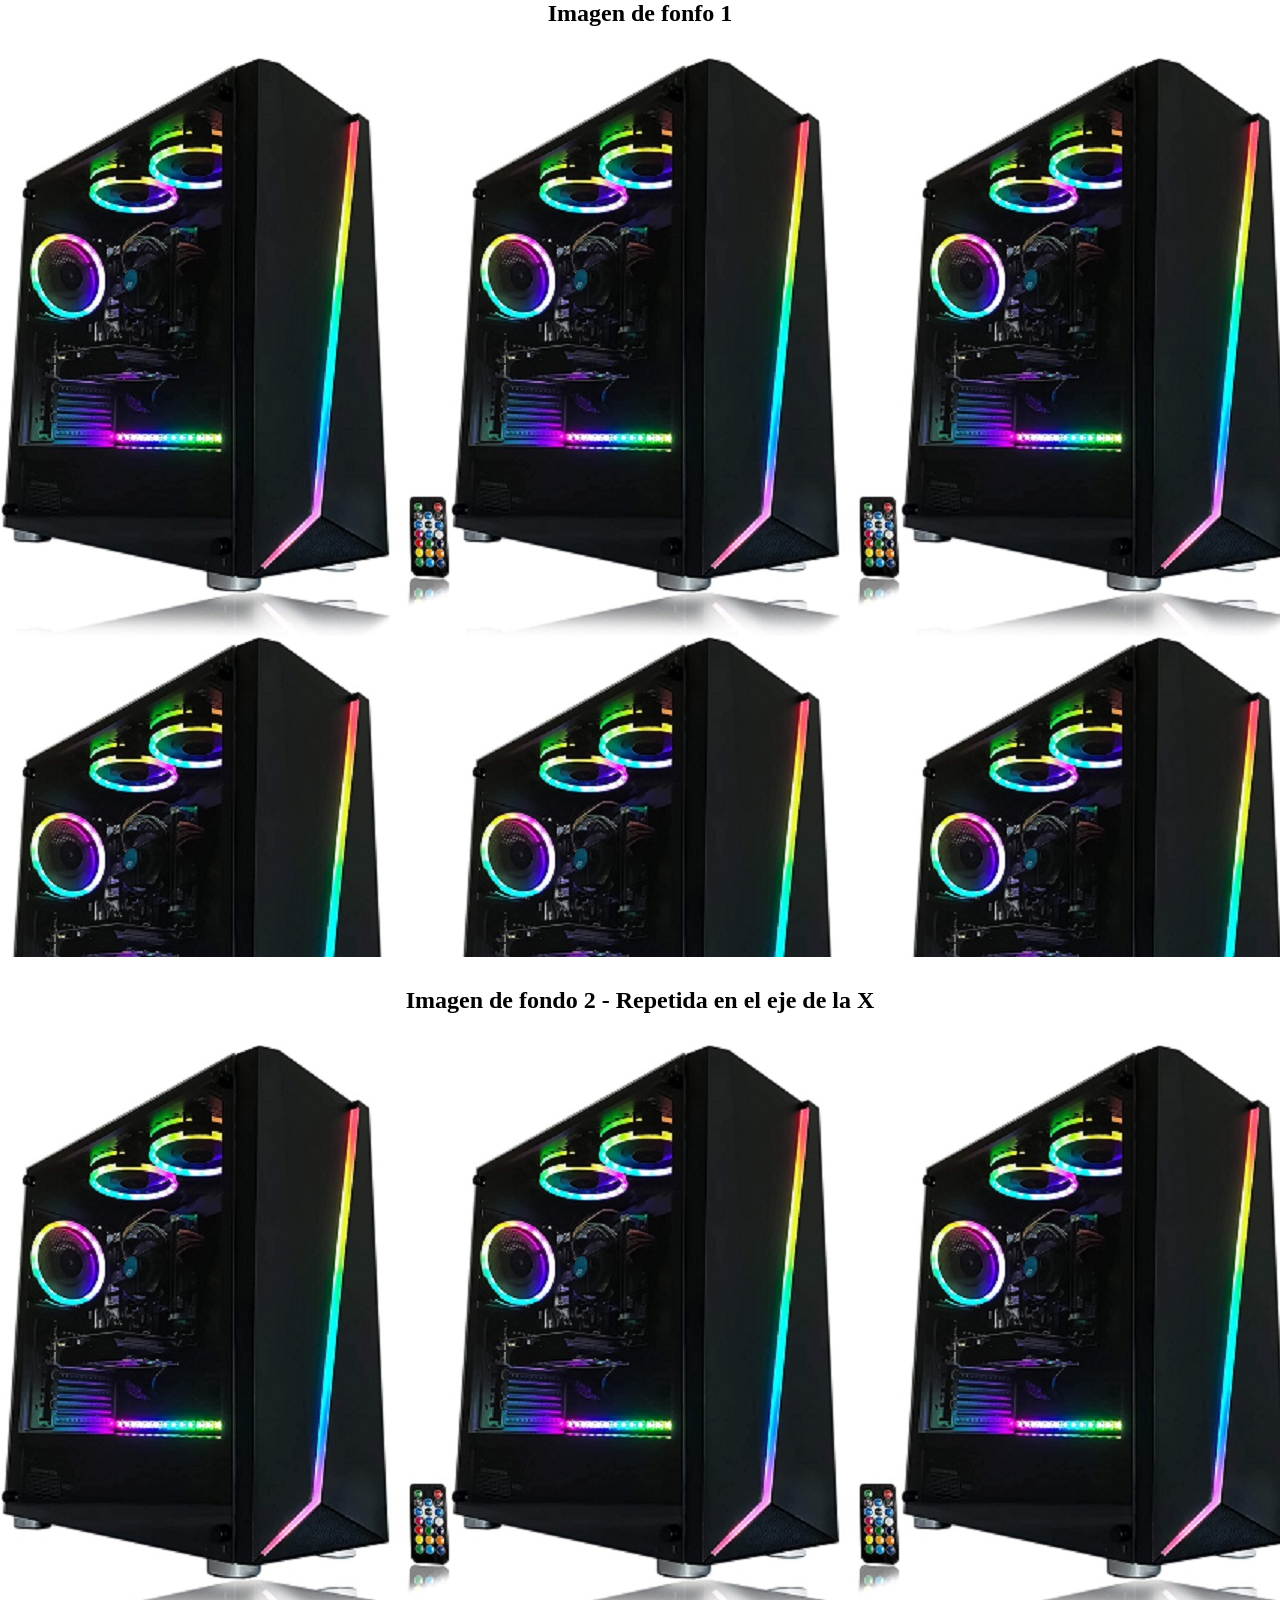
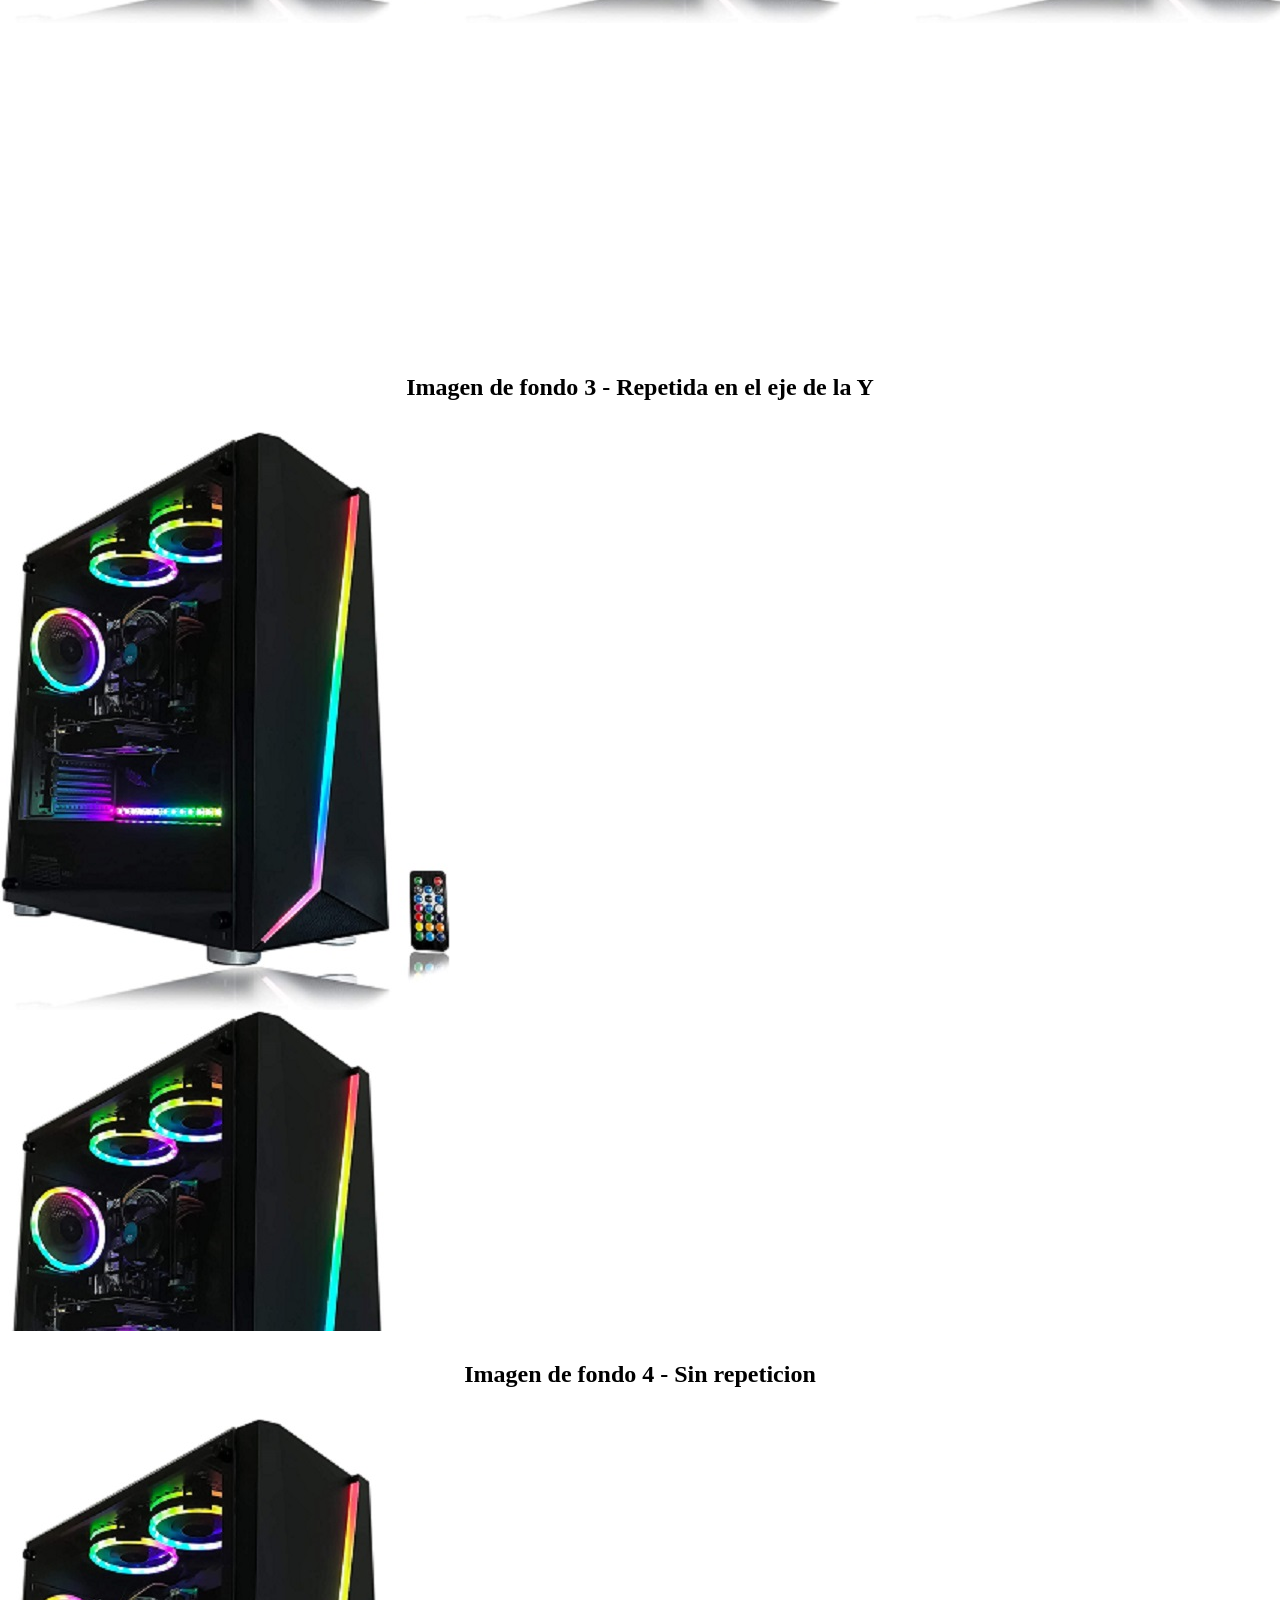
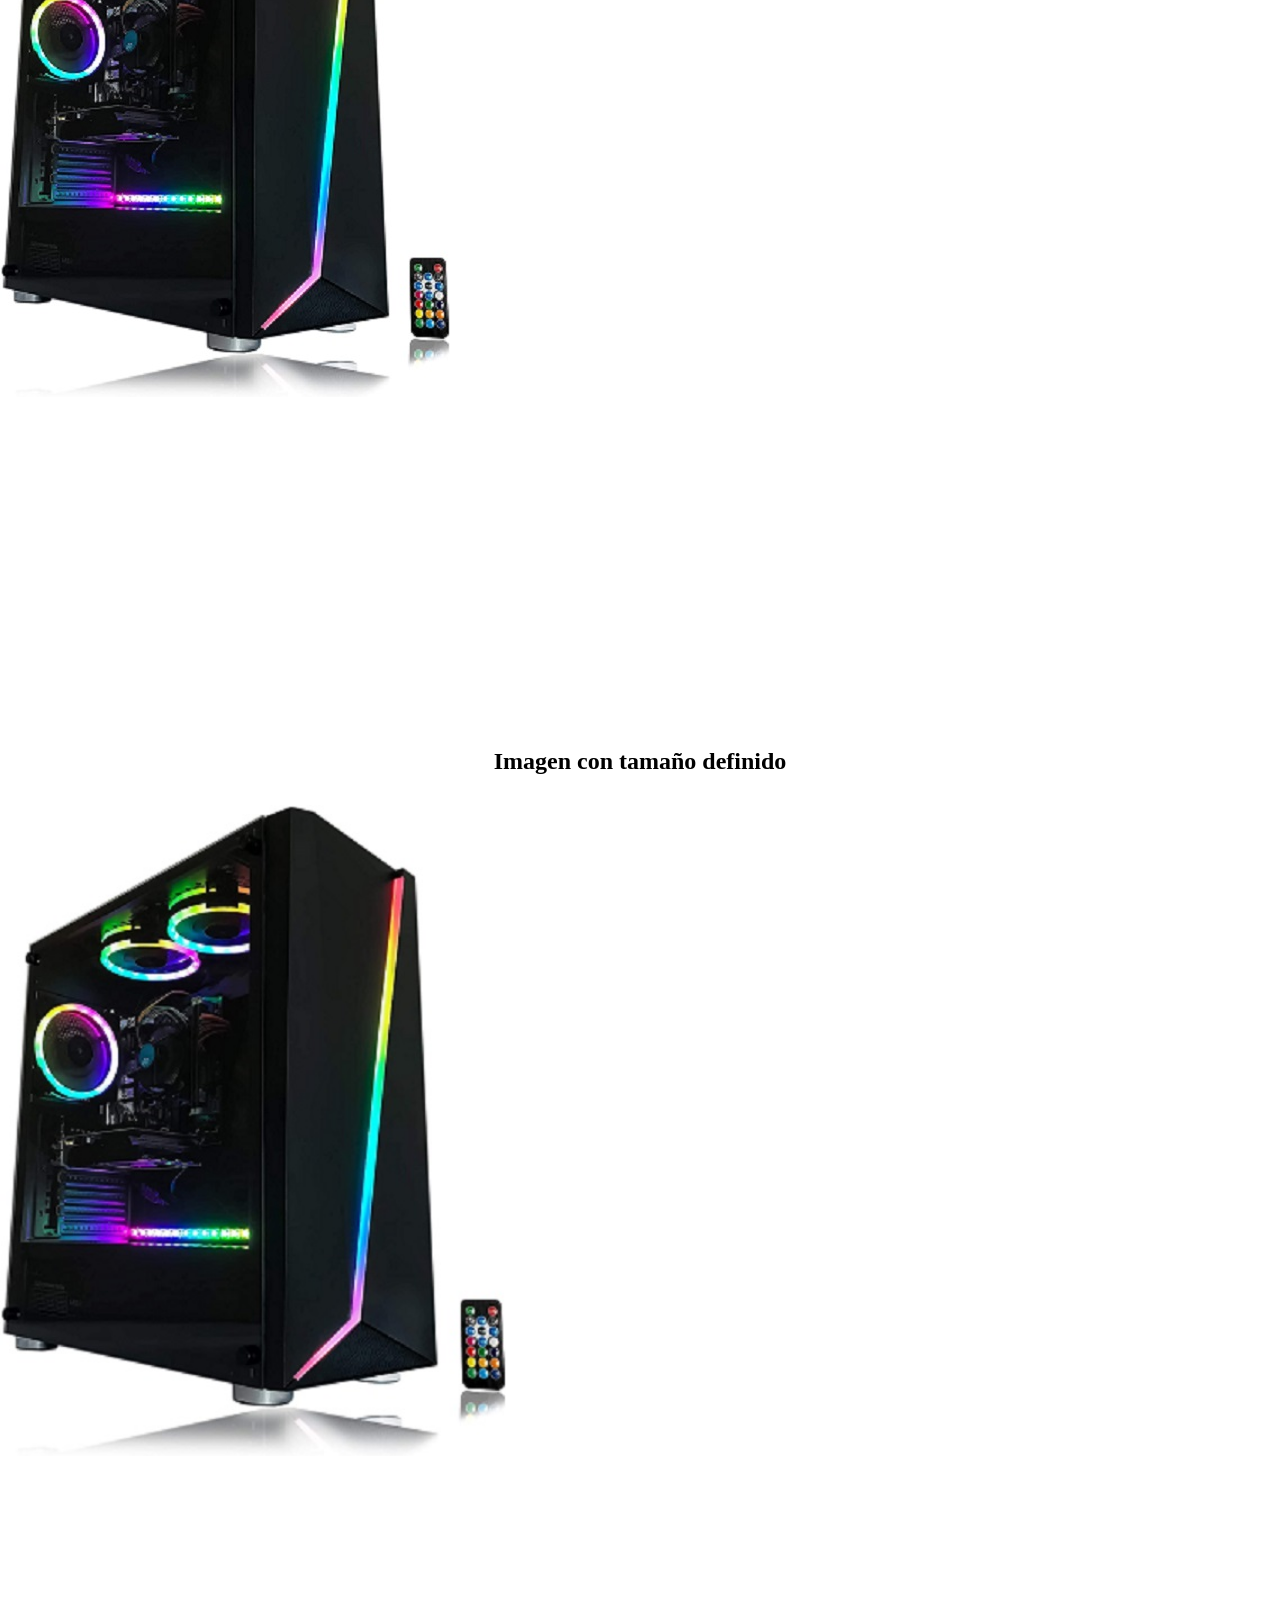
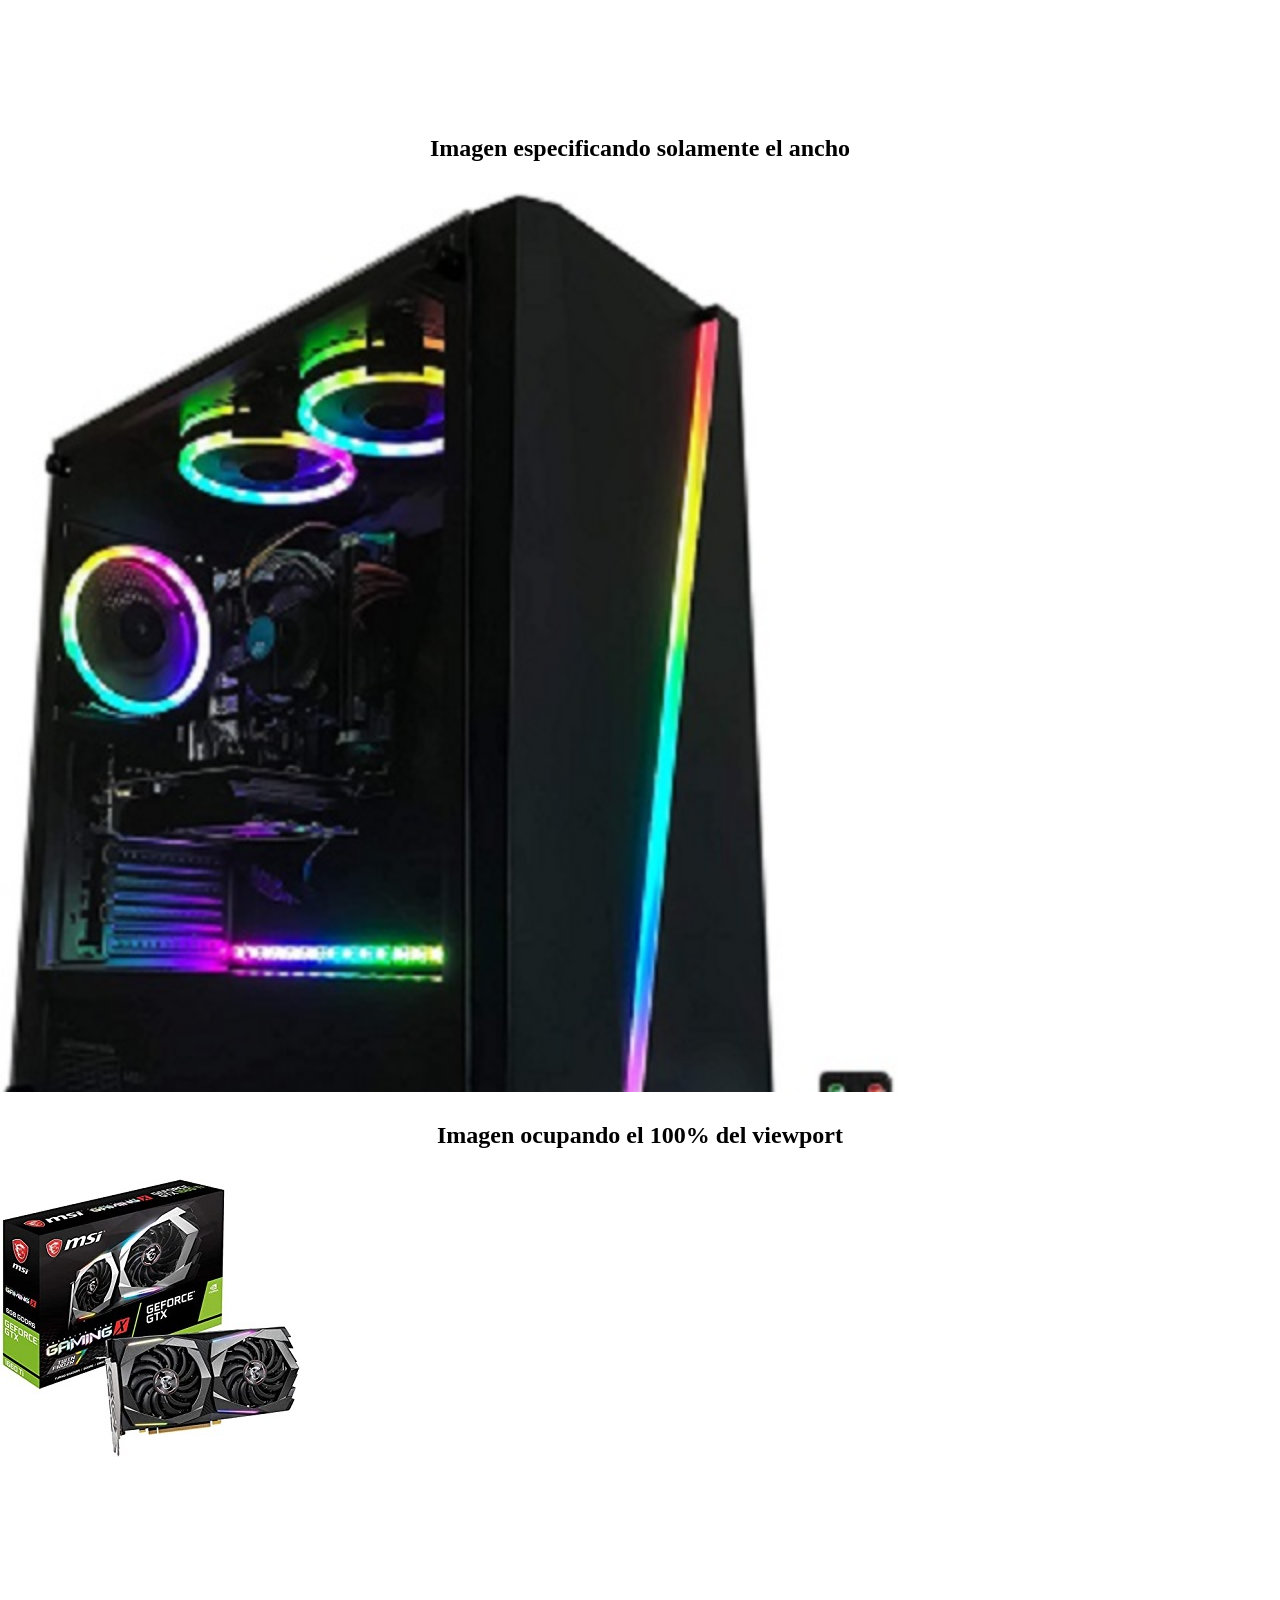
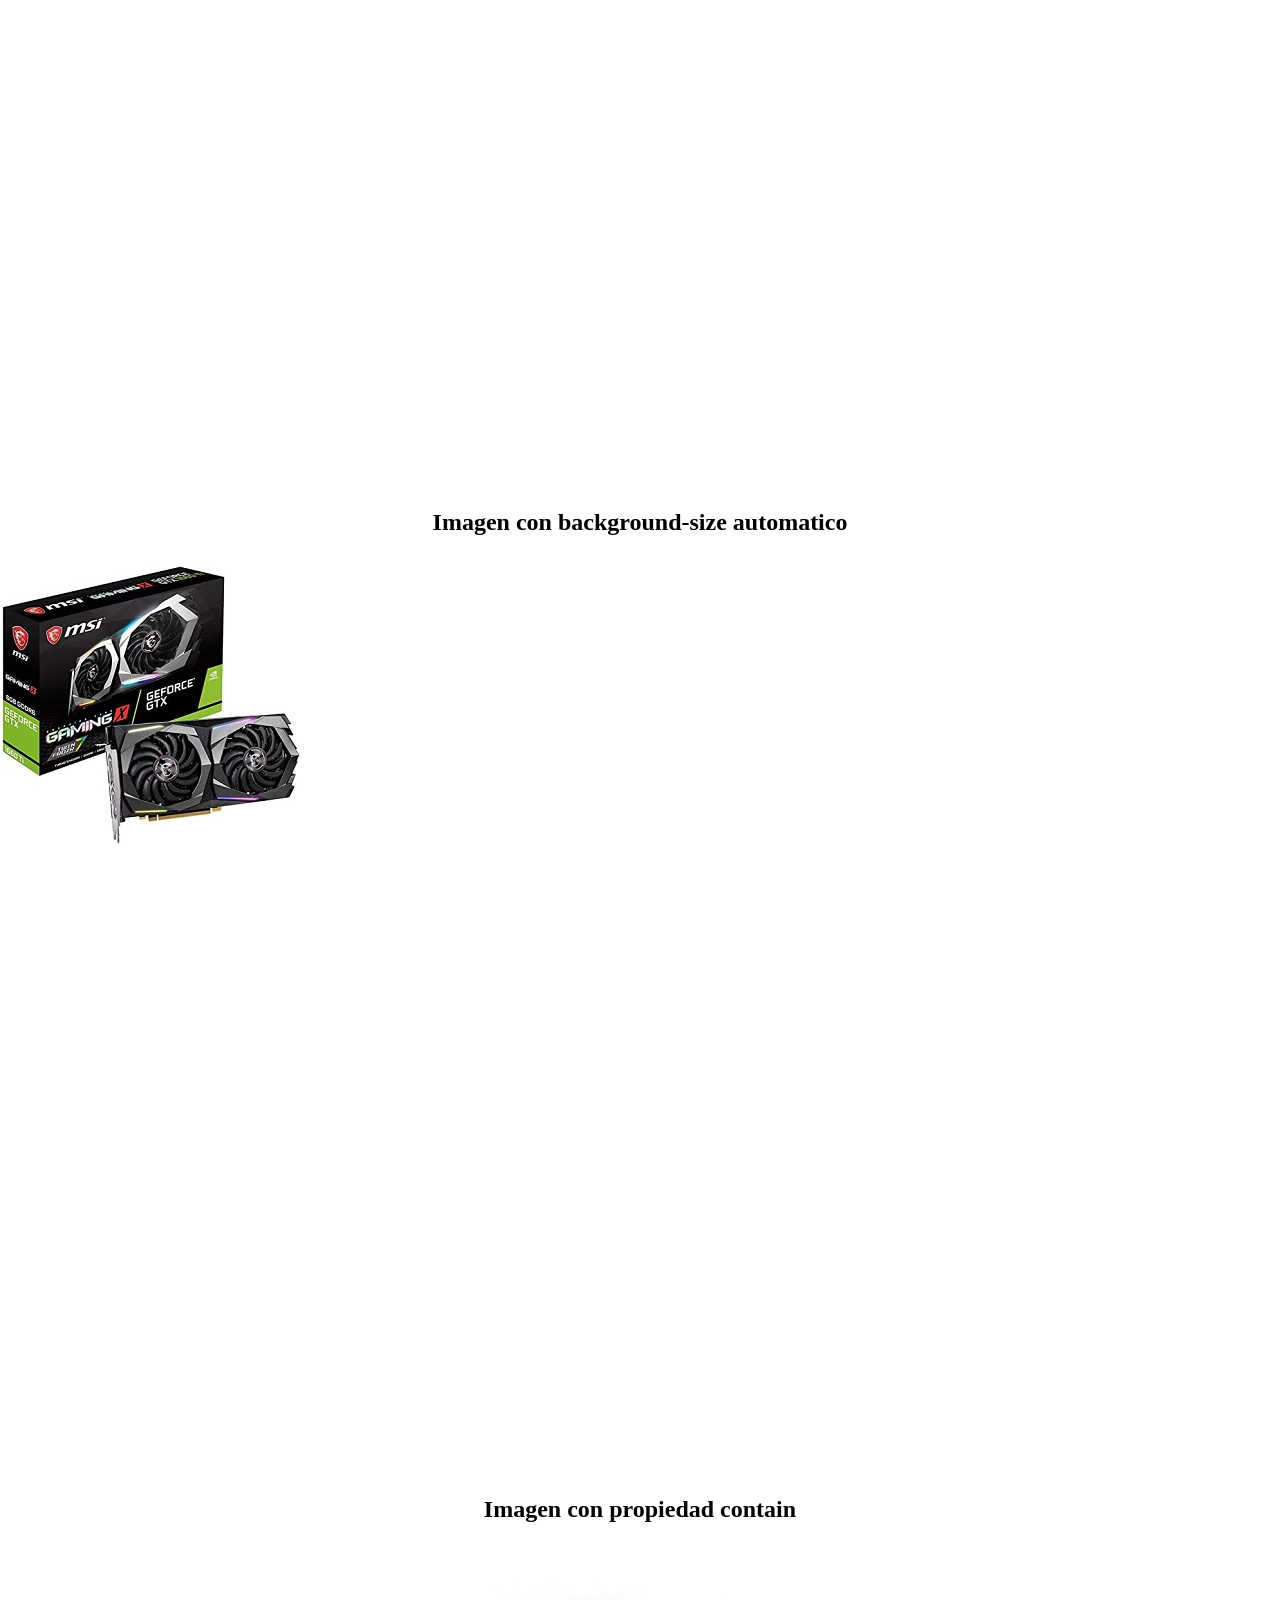
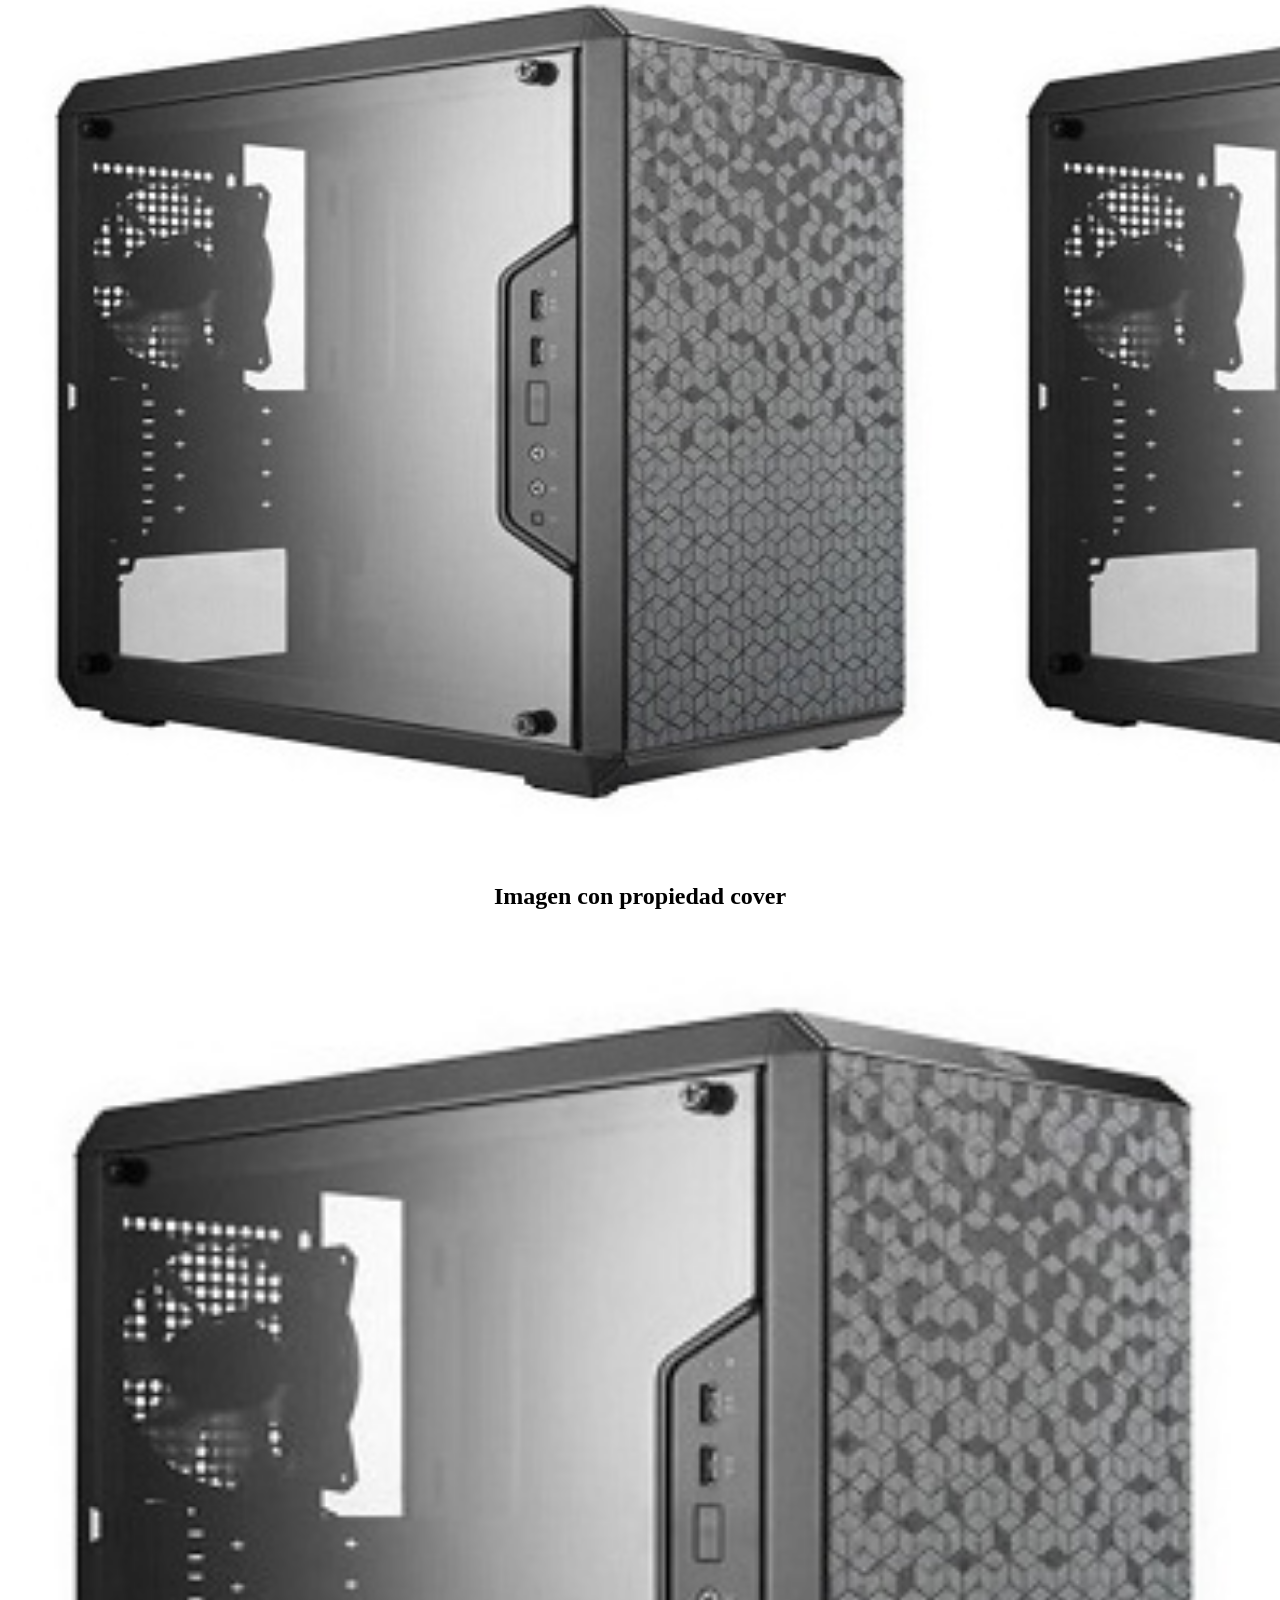
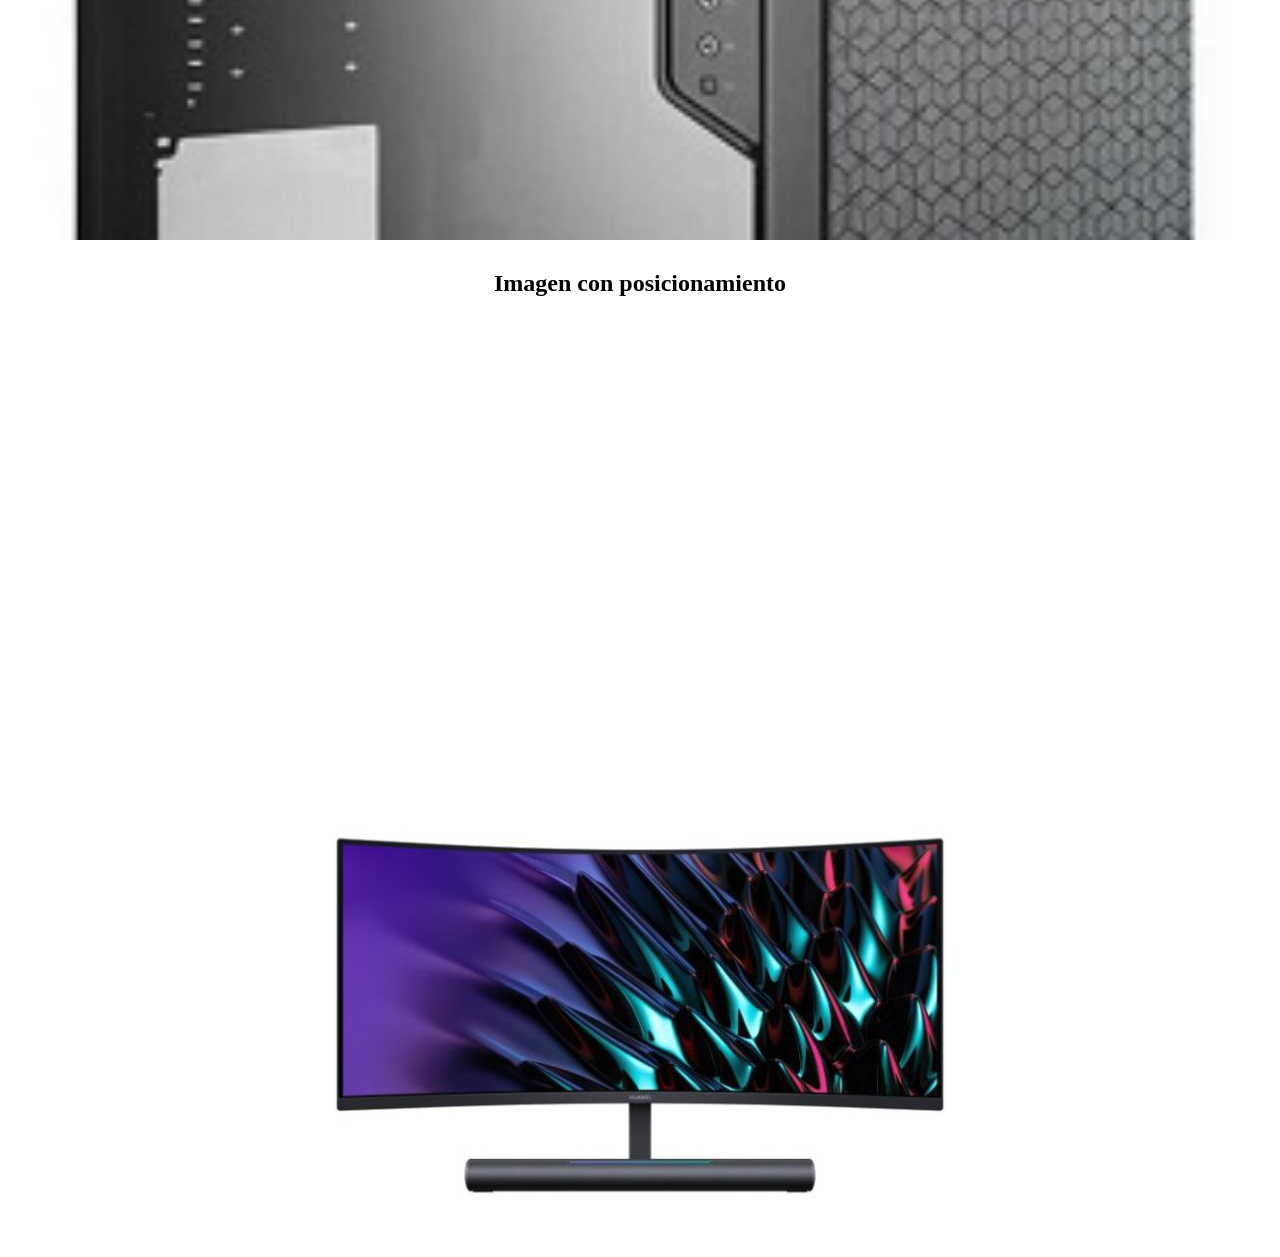
<file: background1.html>
<!DOCTYPE html>
<html lang="en">
<head>
    <meta charset="UTF-8">
    <meta http-equiv="X-UA-Compatible" content="IE=edge">
    <meta name="viewport" content="width=device-width, initial-scale=1.0">
    <title>Background 1</title>
    <link rel="stylesheet" href="css/background.css">
<body>
    <h2>Imagen de fonfo 1</h2>
    <div class="content-1 ">
    </div>
    <h2>Imagen de fondo 2 - Repetida en el eje de la X</h2>
    <div class="content-2">
    </div>
    <h2>Imagen de fondo 3 - Repetida en el eje de la Y</h2>
    <div class="content-3">
    </div>
    <h2>Imagen de fondo 4 - Sin repeticion</h2>
    <div class="content-4">
    </div>
    <h2>Imagen con tamaño definido</h2>
    <div class="content-5">
    </div>
    <h2>Imagen especificando solamente el ancho </h2>
    <div class="content-6">
    </div>
    <h2>Imagen ocupando el 100% del viewport</h2>
    <div class="content-7">
    </div>
    <h2>Imagen con background-size automatico</h2>
    <div class="content-8">
    </div>
    <h2>Imagen con propiedad contain</h2>
    <div class="content-9">
    </div>
    <h2>Imagen con propiedad cover</h2>
    <div class="content-10">
    </div>
    <h2>Imagen con posicionamiento</h2>
    <div class="content-11">
    </div>
</body>
</html>
</file>
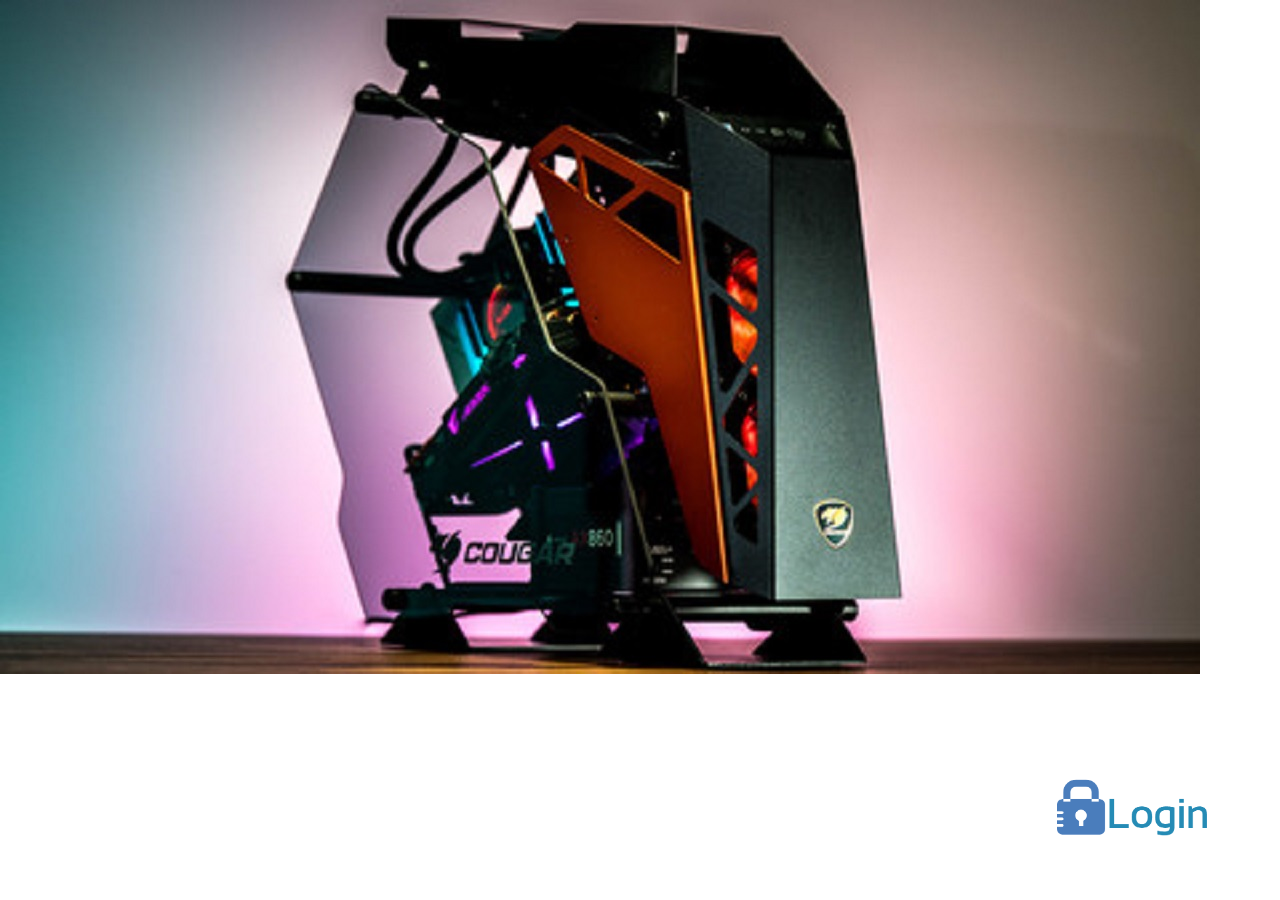
<file: background2.html>
<!DOCTYPE html>
<html lang="en">
<head>
    <meta charset="UTF-8">
    <meta http-equiv="X-UA-Compatible" content="IE=edge">
    <meta name="viewport" content="width=device-width, initial-scale=1.0">
    <title>Background 2</title>
    <link rel="stylesheet" href="css/background2.0.css">
</head>
<body>
    <div id="main">

    </div>
</body>
</html>
</file>
<file: css/background.css>
* {
    margin:0;
    padding: 0;
}
h2 {
    text-align: center;
}
div {
margin-top: 30px;
margin-bottom: 30px;
width: 100%;
height: 100vh;
}

.content-1 {
    background-image: url("../img/pc_450x579.jpg");
   
}
.content-2 {
    background-image: url("../img/pc_450x579.jpg");
    background-repeat: repeat-x;

}
.content-3 {
    background-image: url("../img/pc_450x579.jpg");
   
    background-repeat: repeat-y;
    
}
.content-4 {
    background-image: url("../img/pc_450x579.jpg");
    background-repeat: no-repeat;
    
}
.content-5 {
    background-image: url("../img/pc_450x579.jpg");
    background-repeat: no-repeat; 
    background-size: 506px;
 }
 .content-6 {
    background-image: url("../img/pc_450x579.jpg");
    background-repeat: no-repeat; 
    background-size: 900px;
}
.content-7{
        background-image: url("../img/grafic300x278.jpg");
        background-repeat: no-repeat; 
        
     }
.content-8{
        background-image: url("../img/grafic300x278.jpg");
        background-repeat: no-repeat; 
        background-size: auto;
     }
 .content-9{
        background-image: url("../img/cooler300x278.jpg");
        background-size: contain;
     }
.content-10{
        background-image: url("../img/cooler300x278.jpg");
        background-repeat: no-repeat; 
        background-size: cover;
     }
.content-11{
        background-image: url("../img////1626328445_984933_1626329813_sumario_normal.jpg");
        background-repeat: no-repeat; 
        background-position: center bottom;
     }
</file>
<file: css/background2.0.css>
div#main {
    background-image: url("../img/login.png");
    width: 100%;
    height: 95vh;
    background-repeat: no-repeat;
    background-position: 95% bottom;
    background-size: 170px;
}
body {
    background-image: url("../img/pcccccc1200x674.jpg");
    background-repeat: no-repeat;
}
</file>
